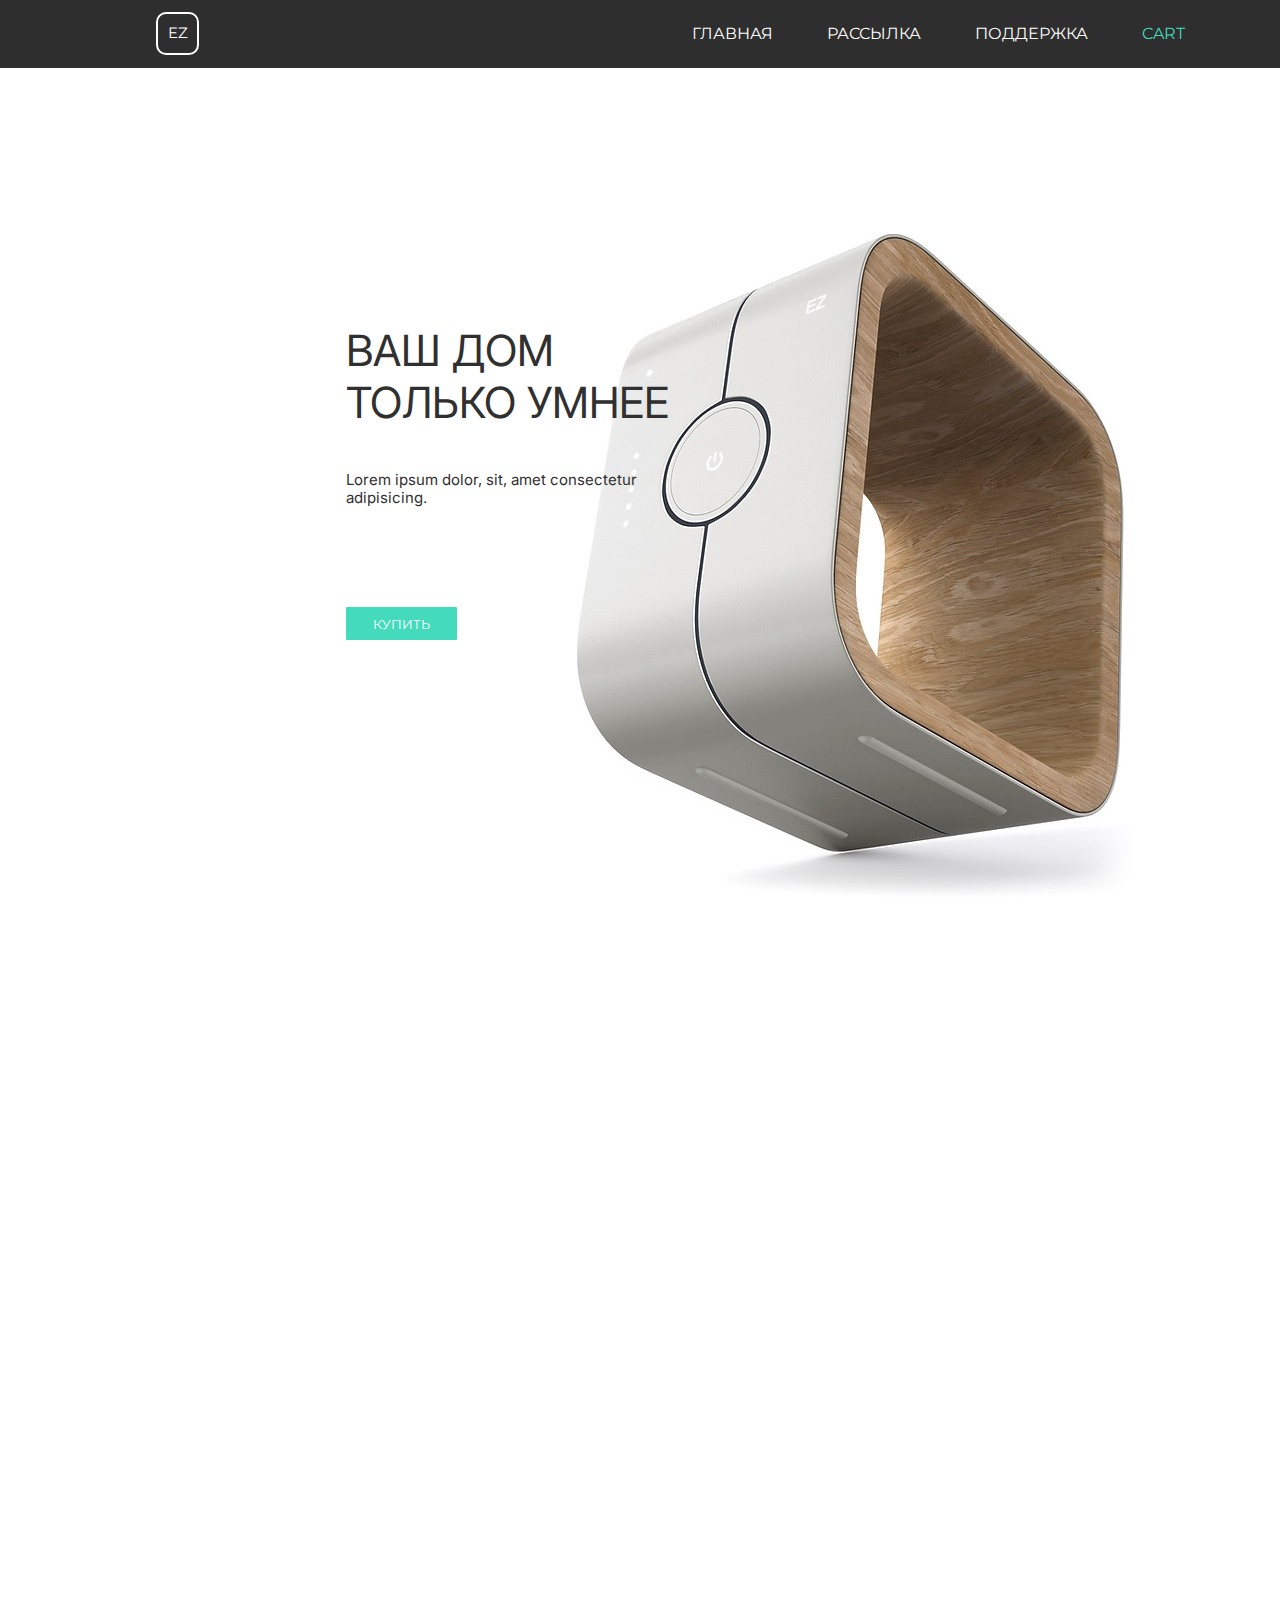
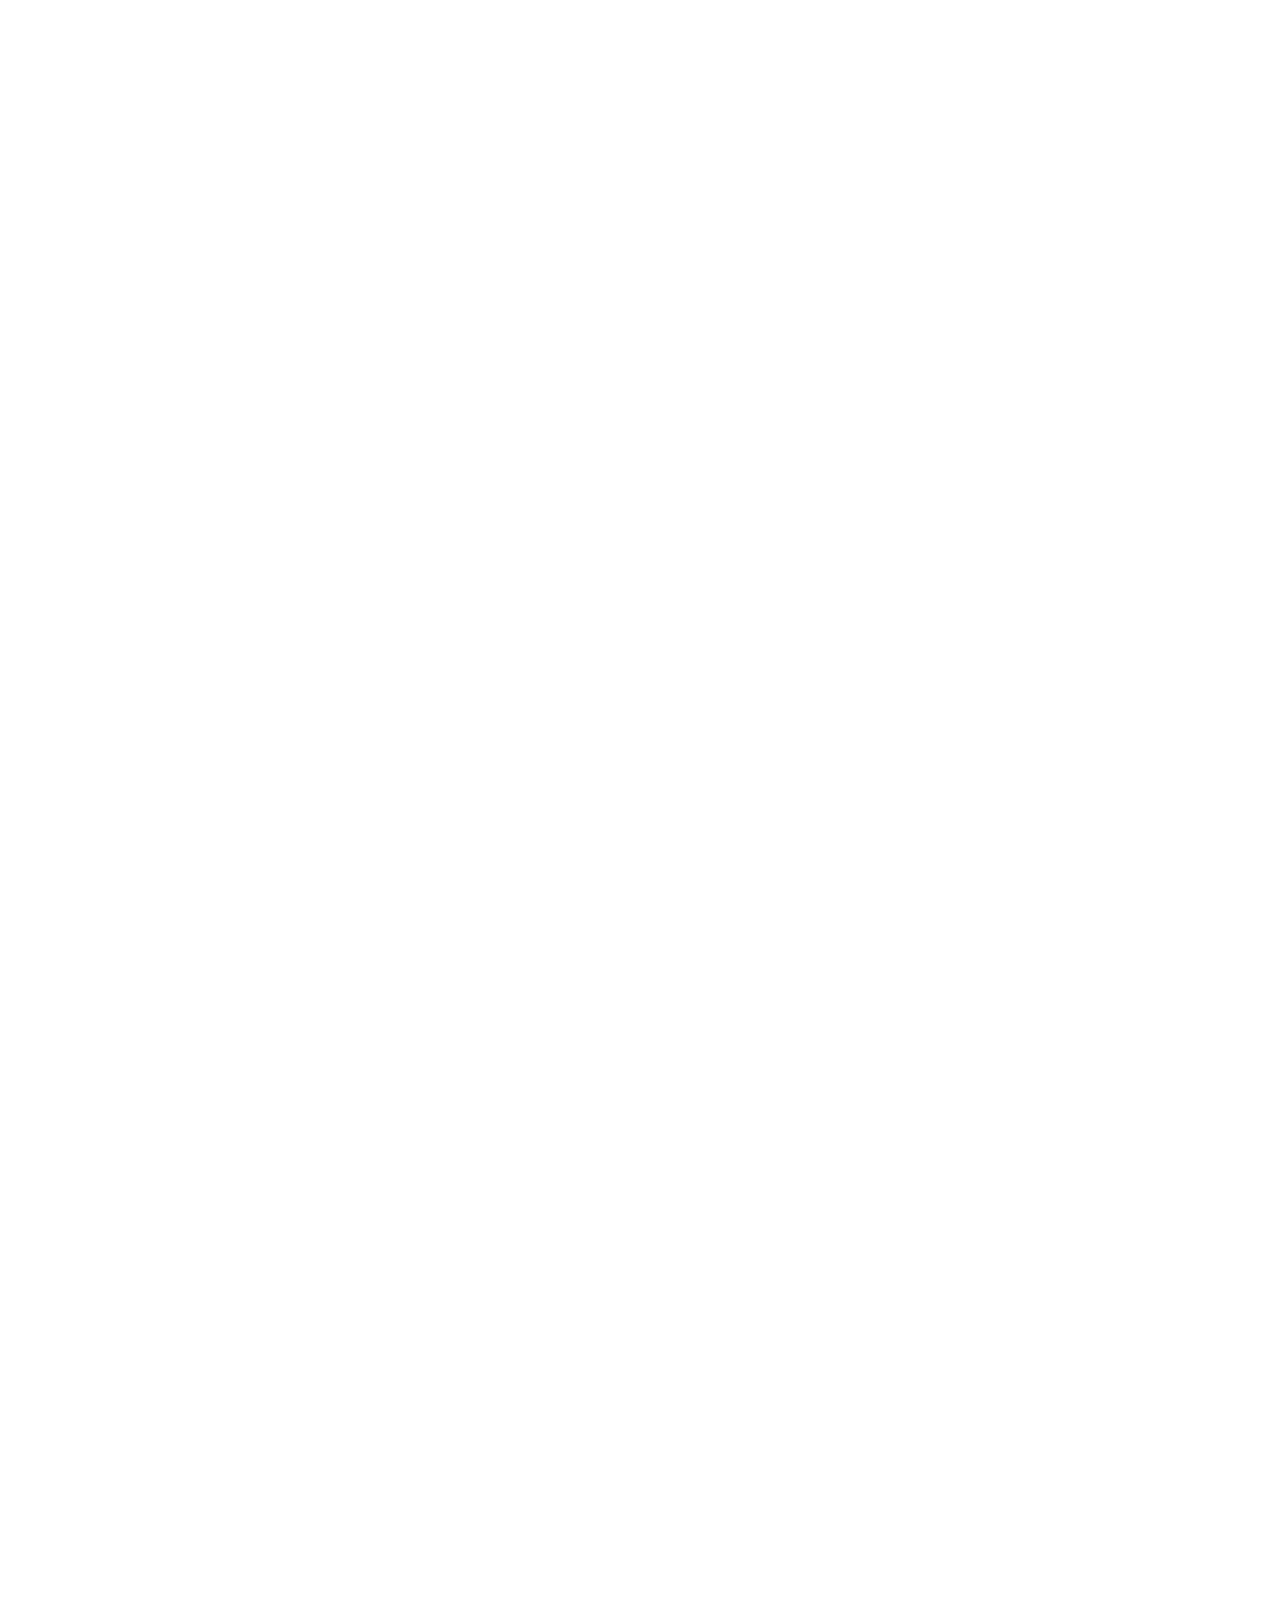
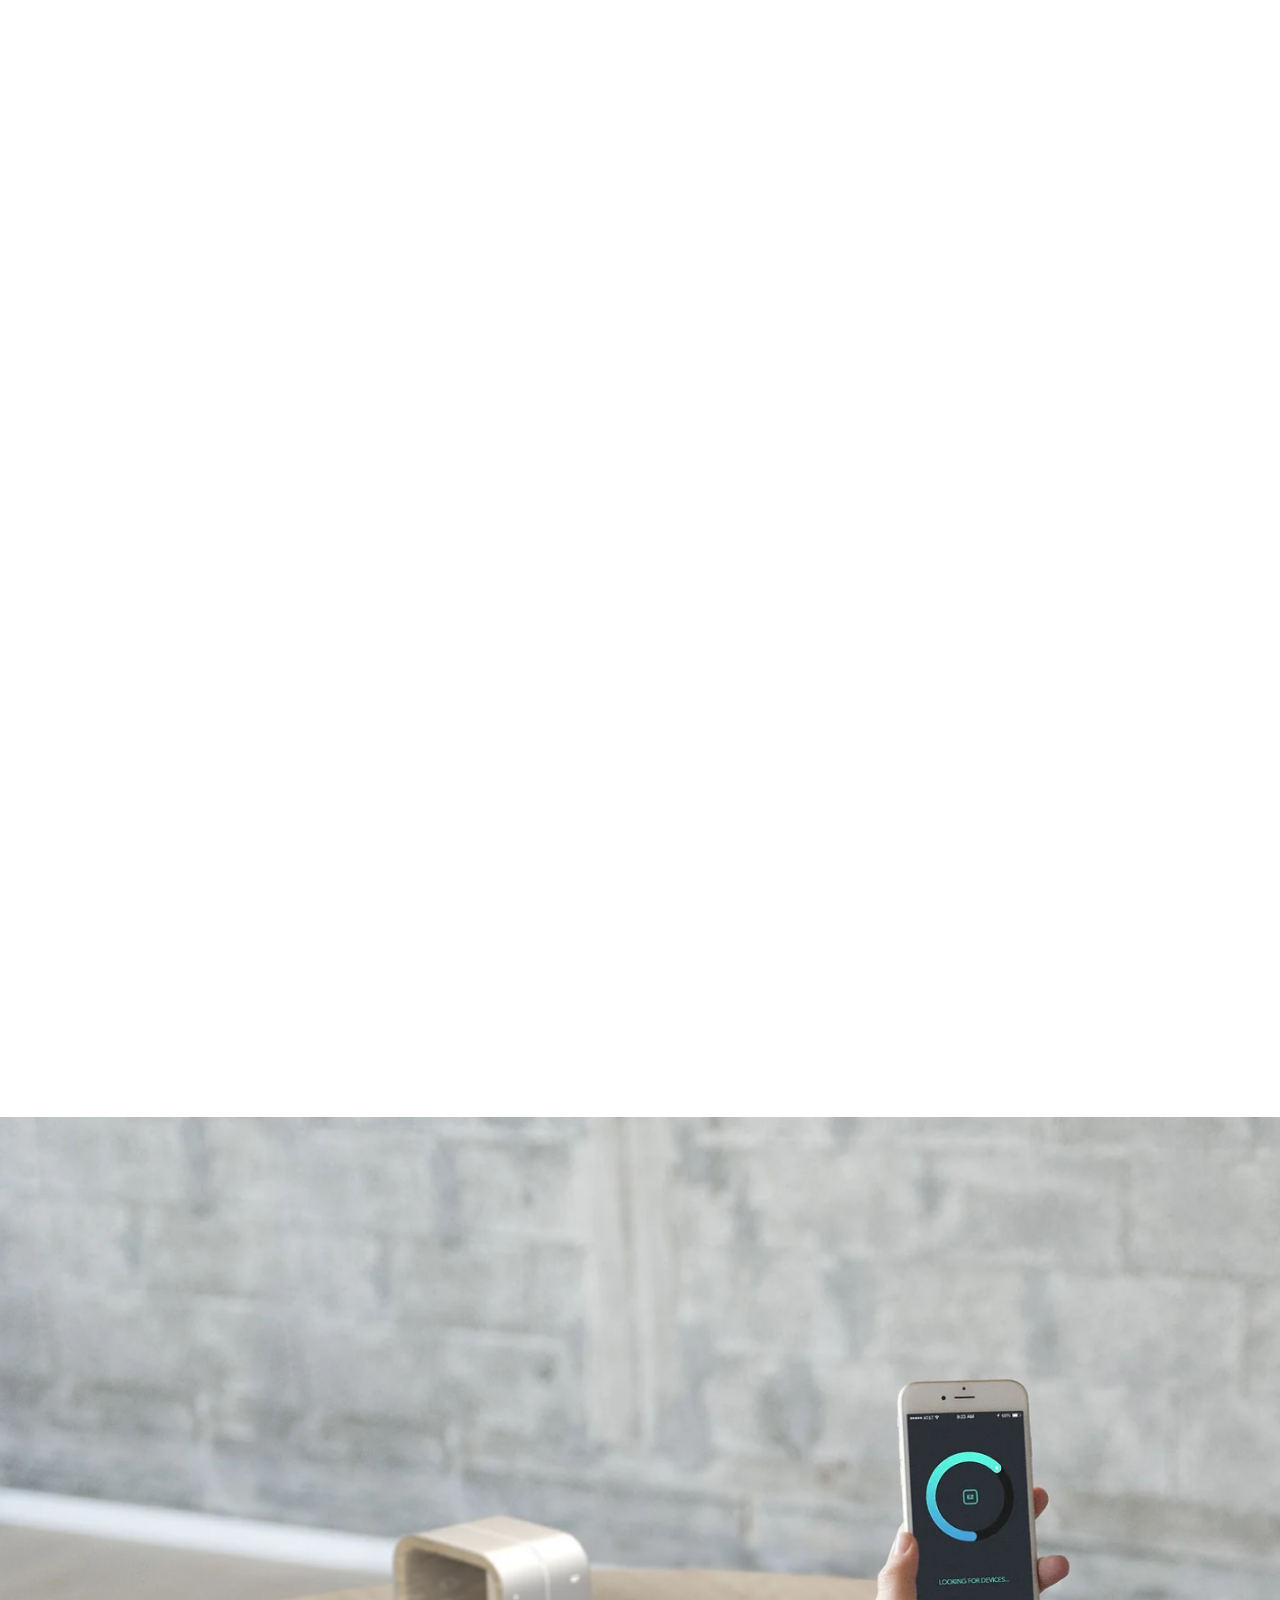
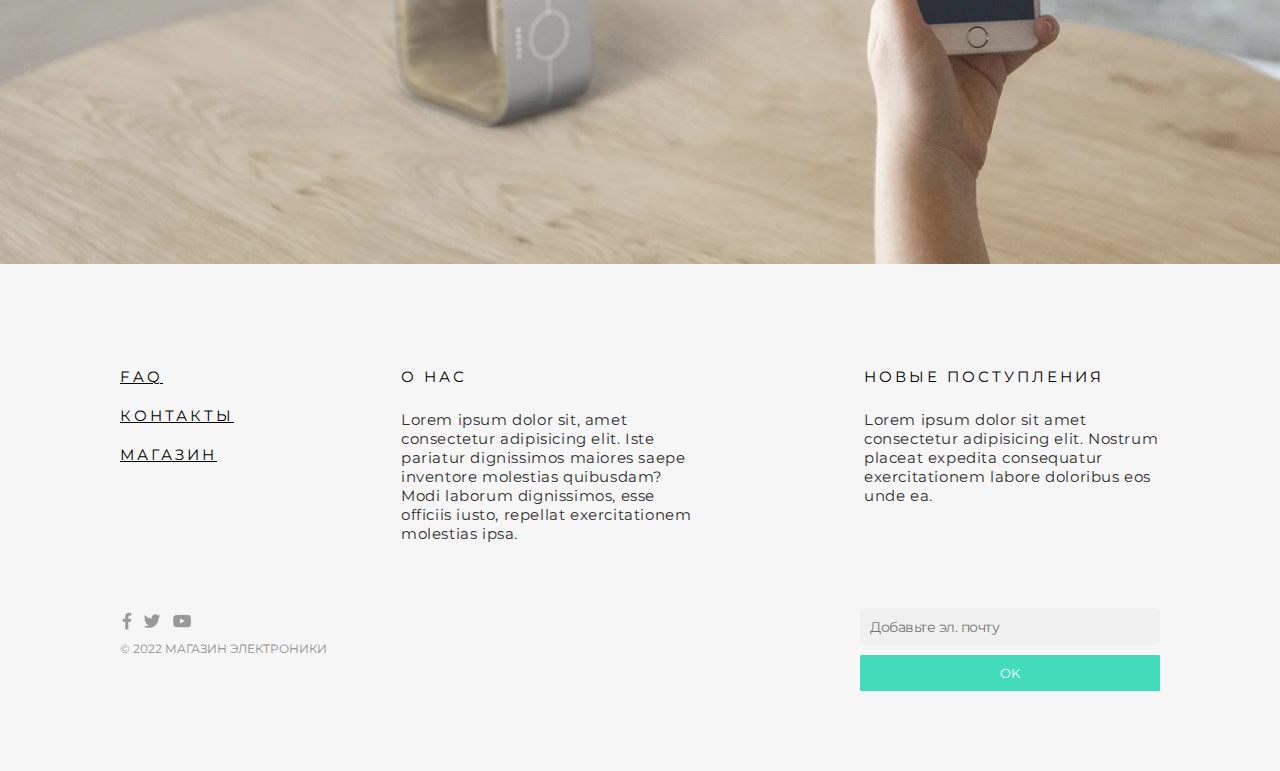
<file: index.html>
<!DOCTYPE html>
<html lang="en">
<head>
  <meta charset="UTF-8">
  <meta name="yandex-verification" content="ff71fbf313f9b272" />
  <meta charset="UTF-8">
  <title>Система умный дом</title>
  <link rel="stylesheet" href="sources/style.css">
  
  <!-- Yandex.Metrika counter -->
<script type="text/javascript" >
   (function(m,e,t,r,i,k,a){m[i]=m[i]||function(){(m[i].a=m[i].a||[]).push(arguments)};
   m[i].l=1*new Date();
   for (var j = 0; j < document.scripts.length; j++) {if (document.scripts[j].src === r) { return; }}
   k=e.createElement(t),a=e.getElementsByTagName(t)[0],k.async=1,k.src=r,a.parentNode.insertBefore(k,a)})
   (window, document, "script", "https://mc.yandex.ru/metrika/tag.js", "ym");

   ym(90797702, "init", {
        clickmap:true,
        trackLinks:true,
        accurateTrackBounce:true
   });
</script>
<noscript><div><img src="https://mc.yandex.ru/watch/90797702" style="position:absolute; left:-9999px;" alt="" /></div></noscript>
<!-- /Yandex.Metrika counter -->
  
</head>
<body>
<!--—————————————————————————————————————————————————————————————————————————-->
    <header>
        <div id="logo"><span id="logo_span">EZ</span></div>
        <nav>
            <a class="underline" href="#">ГЛАВНАЯ</a>
            <a class="underline" href="subscribe/index.html">РАССЫЛКА</a>
            <a class="underline" href="Resistor color code/index.html">ПОДДЕРЖКА</a>
            <a class="underline" href="cart/index.html" style="color:#44DBBD;">CART</a>
        </nav>
    </header>
<!--—————————————————————————————————————————————————————————————————————————-->
    <main>
        <article class="first">
                <img src="sources/img/img1.jpg" alt="EZ" style="position: absolute;width: 558px;height: 683px;left: 45%;top: 26%;">
                <div class="text_container">
                    <p class="text" style="width: 338px;height: 104px;">ВАШ ДОМ ТОЛЬКО УМНЕЕ</p>
                    <p class="text" style="font-size: 15px;width: 308px;height: 36px;line-height: 18px;margin-top:43px;">Lorem ipsum dolor, sit, amet consectetur adipisicing.</p>
                <button class="buy">КУПИТЬ</button>
                </div>
        </article>
<!--—————————————————————————————————————————————————————————————————————————-->
        <article class="how_work">
            <div class="how_work_container">
                <p class="text" style="width: 220px;height: 104px;margin-bottom:38px;">КАК ЭТО РАБОТАЕТ</p>
                <p class="text" style="font-size: 15px;width: 287px;height: 54px;line-height: 18px;">Lorem ipsum dolor sit amet temporibus consectetur, adipisicing elit officiis. Neque a, ipsa.</p>

                <ul id="how_work_ul">
                    <li>Lorem ipsum dolor sit amet.</li>
                    <li>Lorem ipsum dolor sit amet.</li>
                    <li>Lorem ipsum dolor sit amet.</li>
                </ul>
            </div>
        </article>
<!--—————————————————————————————————————————————————————————————————————————-->
        <article class="about">
            <div class="about_container">
                <div class="about_line1">
                    <div class="about_el1 about_el">
                        <img src="sources/img/icons/icon1.png" alt="" id="el_icons">
                        <p class="text4"style="font-size: 15px;">БЕЗ ПРОВОДОВ</p>
                        <p class="text4 el_text">Lorem ipsum dolor sit amet, consectetur adipisicing elit. Veritatis, consequatur.</p>
                    </div>
                    <div class="about_el2 about_el">
                        <img src="sources/img/icons/icon2.png" alt="" id="el_icons">
                        <p class="text4">ЭКОНОМИЯ ЭНЕРГИИ</p>
                        <p class="text4 el_text">Lorem ipsum dolor sit amet, consectetur adipisicing elit. Veritatis, consequatur.</p>
                    </div>
                    <div class="about_el3 about_el">
                        <img src="sources/img/icons/icon3.png" alt="" id="el_icons">
                        <p class="text4">ПРОСТОЕ УПРАВЛЕНИЕ</p>
                        <p class="text4 el_text">Lorem ipsum dolor sit amet, consectetur adipisicing elit. Veritatis, consequatur.</p>
                    </div>
                </div>
                <div class="about_line2">
                    <div class="about_el4 about_el">
                        <img src="sources/img/icons/icon4.png" alt="" id="el_icons">
                        <p class="text4">ЛЕГКАЯ УСТАНОВКА</p>
                        <p class="text4 el_text">Lorem ipsum dolor sit amet, consectetur adipisicing elit. Veritatis, consequatur.</p>
                    </div>
                    <div class="about_el5 about_el">
                        <img src="sources/img/icons/icon5.png" alt="" id="el_icons">
                        <p class="text4">ОТЛИЧНЫЙ ДИЗАЙН</p>
                        <p class="text4 el_text">Lorem ipsum dolor sit amet, consectetur adipisicing elit. Veritatis, consequatur.</p>
                    </div>
                    <div class="about_el6 about_el">
                        <img src="sources/img/icons/icon6.png" alt="" id="el_icons">
                        <p class="text4">ВЫСОКАЯ СОВМЕСТИМОСТЬ</p>
                        <p class="text4 el_text">Lorem ipsum dolor sit amet, consectetur adipisicing elit. Veritatis, consequatur.</p>
                    </div>
                </div>
            </div>
        </article>

        <article class="img"><span class = "_img">ПРИЯТНЫЕ ИЗГИБЫ</span></article>
<!--—————————————————————————————————————————————————————————————————————————-->
        <article class="design">
            
            <span class="text" id="main_text"style="font-size: 43px;">МИНИМАЛИСТИЧНЫЙ И УМНЫЙ ДИЗАЙН</span>
            <img id="design__img" src="sources/img/img4.png">
            <div class="column">    
                <span class="text2" id="design_text1">Индикатор экономии энергии </span>
                <div class="line1"></div>
                <span class="text2" id="design_text2">Индикаторы подключенных устройств</span>
                <div class="line2"></div>
                <span class="text2" id="design_text3">Гладкая поверхность из алюминия</span>
                <div class="line3"></div>
                <span class="text2" id="design_text4">Цвет внутренней поверхности на ваш выбор</span>
                <div class="line4"></div>
            <img src="sources/img/img5.png" alt="colors" id="colors">
            </div>
        </article>
<!--—————————————————————————————————————————————————————————————————————————-->
        <article class="last">
            <div class="last_container">
                <p class="text" style="font-size: 43px;line-height: normal;">ЖИТЬ ХОРОШО</p>
                <span class="text" style="font-size: 13px;font-weight: 300;line-height: normal;margin-top:28px;">Lorem ipsum dolor sit amet, consectetur adipisicing <br> elit. Veritatis, consequatur.</span>
                <a href="#"><div class="buy" style="margin-top:50px;"><span class="buy_">КУПИТЬ</span></div></a>
            </div>
        </article>
    </main>
<!--—————————————————————————————————————————————————————————————————————————-->
    <footer>
        <div class="footer_line1">
            <div class="links">
                <a href="#" class="text3 letter_space">FAQ</a>
                <a href="#" class="text3 letter_space" style="margin-top:20px;margin-bottom:20px;">КОНТАКТЫ</a>
                <a href="#" class="text3 letter_space">МАГАЗИН</a>
            </div>
            <div class="about_us">
                <p class="text3 letter_space">О НАС</p>
                <span class="text3" style="color:#2F2E2E;">Lorem ipsum dolor sit, amet consectetur adipisicing elit. Iste pariatur dignissimos maiores saepe inventore molestias quibusdam? Modi laborum dignissimos, esse officiis iusto, repellat exercitationem molestias ipsa.</span>
            </div>
            <div class="new">
                <p class="text3 letter_space">НОВЫЕ ПОСТУПЛЕНИЯ</p>
                <span class="text3" style="color:#2F2E2E;">Lorem ipsum dolor sit amet consectetur adipisicing elit. Nostrum placeat expedita consequatur exercitationem labore doloribus eos unde ea.</span>
            </div>
        </div>

        <div class="footer_line2">
            <div class="year">
                <div class="icon_links">
                    <a href="#"><img src="sources/img/icons/icon7.png" alt=""></a>
                    <a href="#"><img src="sources/img/icons/icon8.png" alt=""></a>
                    <a href="#"><img src="sources/img/icons/icon9.png" alt="" style="margin-bottom:5px;"></a>
                </div>
                <div class="date">
                    <span class="text3" style="color:#8E8E8E;font-size: 12px;">© 2022 МАГАЗИН ЭЛЕКТРОНИКИ<span class=""></span></span>
                </div>
            </div>
            <div class="form">
                <input type="text" placeholder="Добавьте эл. почту">
                <button>OK</button>
            </div>
        </div>
    </footer>
</body>
</html>
</file>
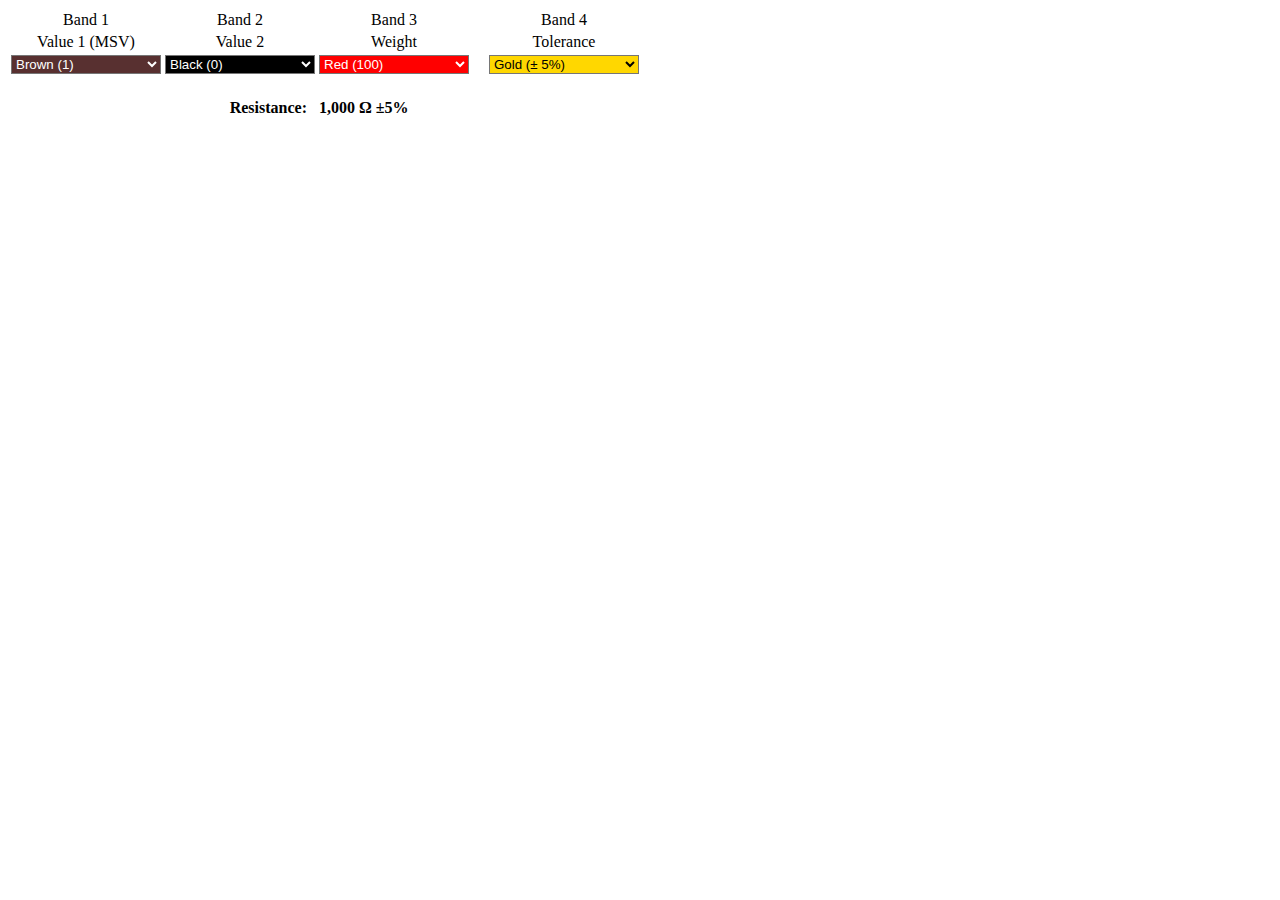
<file: Resistor color code/index.html>
<!DOCTYPE html>
<html lang="en">
<head>
	<meta charset="UTF-8">
	<title>Resistor color code</title>
</head>
<body>
	<table>
		<tr align="center"><td>Band 1</td><td>Band 2</td><td>Band 3</td><td></td><td>Band 4</td></tr>
		<tr align="center"><td>Value 1 (MSV)</td><td>Value 2</td><td>Weight</td><td></td><td>Tolerance</td></tr>
		<tr>
		<form name="colorSelect" method="" action="">
		<td><select name="band1" value="1" onChange="calcResistance(this)" style="width: 150px; color: white; background: #583030;">
		<option value="0" style="color: white; background: black;">Black (0)</option>
		<option value="1" style="color: white; background: #583030;" selected>Brown (1)</option>
		<option value="2" style="color: white; background: red;">Red (2)</option>
		<option value="3" style="color: black; background: orange;">Orange (3)</option>
		<option value="4" style="color: black; background: yellow;">Yellow (4)</option>
		<option value="5" style="color: white; background: green;">Green (5)</option>
		<option value="6" style="color: white; background: blue;">Blue (6)</option>
		<option value="7" style="color: white; background: purple;">Violet (7)</option>
		<option value="8" style="color: white; background: gray;">Gray (8)</option>
		<option value="9" style="color: black; background: white;">White (9)</option>
	</select></td>
	<td><select name="band2" value="0" onChange="calcResistance(this)" style="width: 150px; color: white; background: black;">
		<option value="0" style="color: white; background: black;" selected>Black (0)</option>
		<option value="1" style="color: white; background: #583030;">Brown (1)</option>
		<option value="2" style="color: white; background: red;">Red (2)</option>
		<option value="3" style="color: black; background: orange;">Orange (3)</option>
		<option value="4" style="color: black; background: yellow;">Yellow (4)</option>
		<option value="5" style="color: white; background: green;">Green (5)</option>
		<option value="6" style="color: white; background: blue;">Blue (6)</option>
		<option value="7" style="color: white; background: purple;">Violet (7)</option>
		<option value="8" style="color: white; background: gray;">Gray (8)</option>
		<option value="9" style="color: black; background: white;">White (9)</option>
	</select></td>
	<td><select name="band3" value="2" onChange="calcResistance(this)" style="width: 150px; color: white; background: red;">
		<option value="0" style="color: white; background: black;" selected>Black (1)</option>
		<option value="1" style="color: white; background: #583030;">Brown (10)</option>
		<option value="2" style="color: white; background: red;" selected>Red (100)</option>
		<option value="3" style="color: black; background: orange;">Orange (1k)</option>
		<option value="4" style="color: black; background: yellow;">Yellow (10k)</option>
		<option value="5" style="color: white; background: green;">Green (100k)</option>
		<option value="6" style="color: white; background: blue;">Blue (1M)</option>
		<option value="7" style="color: white; background: purple;">Violet (10M)</option>
		<option value="8" style="color: white; background: gray;">Gray (100M)</option>
		<option value="9" style="color: black; background: white;">White (1G)</option>
	</select></td>
	<td>&nbsp;&nbsp;&nbsp;</td>
	<td><select name="band4" value="0" onChange="calcResistance(this)" style="width: 150px; color: black; background: gold; size:5;">
	<option value="10" style="color: black; background: gold;">Gold (&plusmn; 5%)</option>
	<option value="11" style="color: black; background: silver;">Silver (&plusmn; 10%)</option>
	</select></td></tr>
	<tr><font size="24"><center><td colspan="2" align="right"><h4>Resistance:&nbsp;&nbsp;</h4></td><td colspan="3" align="left"><h4><text id="resistorValue">1,000 &ohm; &plusmn;5%</text></h4></td></center></font></tr>
	</form>
	</table>


	<script type="text/javascript">
		function calcResistance(input) {
    msv = document.colorSelect.band1.value;
    lsv = document.colorSelect.band2.value;
    mult = document.colorSelect.band3.value;
    tol = document.colorSelect.band4.value;
    var bgColors = new Array("black", "#583030", "red", "orange", "yellow", "green", "blue", "purple", "gray", "white", "gold", "silver");
    var fgColors = new Array("white", "white", "white", "black", "black", "white", "white", "white", "black", "black", "black", "black");
    resistText = msv + lsv; // Appends two strings
    for (var i=0; i<mult; i++) {
        resistText += "0";  // Append some 0's
    }
    resistText = addCommas(resistText); // Insert commas
    resistText += " \u2126 \u00B1"; // Add ohm, space, plus/minus sign
    if (tol == "10")
        resistText += "5%";
    else if (tol == "11")
        resistText += "10%";
    
    // Set pull-down menu bg and fg colors:
    document.colorSelect.band1.style.background = bgColors[parseInt(msv)];
    document.colorSelect.band1.style.color = fgColors[parseInt(msv)];
    document.colorSelect.band2.style.background = bgColors[parseInt(lsv)];
    document.colorSelect.band2.style.color = fgColors[parseInt(lsv)];
    document.colorSelect.band3.style.background = bgColors[parseInt(mult)];
    document.colorSelect.band3.style.color = fgColors[parseInt(mult)];
    document.colorSelect.band4.style.background = bgColors[parseInt(tol)];
    document.colorSelect.band4.style.color = fgColors[parseInt(tol)];
    
    // Update the text box
    document.getElementById("resistorValue").innerHTML=resistText;
}

function addCommas(x) {
// This handy function found here:
// http://stackoverflow.com/questions/2901102/how-to-print-a-number-with-commas-as-thousands-separators-in-javascript
    return x.replace(/\B(?=(\d{3})+(?!\d))/g, ",");
}
	</script>
</body>
</html>
</file>
<file: sources/style.css>
@import url('https://fonts.googleapis.com/css2?family=Montserrat:ital,wght@0,100;0,200;0,300;0,400;0,500;0,600;0,700;1,100;1,200;1,300&display=swap');
@import url('https://fonts.googleapis.com/css2?family=Inter:wght@100;200;300;400;500;600;700;800;900&display=swap');
*{
   font-family: 'Montserrat', sans-serif;
   margin:0;
   padding:0;
}
a{
   transition: color .5s;
   text-decoration: none;
   color: #fff;
}
a:hover {
   color:#c3bdb5;
   transition: color .3s linear;
}


.underline::after{
   content:' ';
   width: 0%;
   height: 1px;
   background-color: white;
   position: absolute;
   left: 0px;
   bottom: 0px;
   transition: width .2s ease-out;
}

.underline:hover::after{
   width: 100%;  
}

.underline{
   position: relative;
}
#logo_span{
   font-style: normal;
   font-weight: 400;
   font-size: 15px;
   line-height: 18px;
}

#logo{
   padding: 9px;
   width: 43px;
   height: 43px;
   background-color: #2F2E2E;
   border: 2px solid #fff;
   border-radius:10px;
   color: #fff;
   text-align: center;
   box-sizing: border-box;
}
nav a{
   margin-right: 50px;
}
nav{
   height: 20px;
   width: 545px;
}
header{
   z-index: 10;
   position: fixed;
   padding: 14px 43px 14px 156px;
   box-sizing: border-box;
   display: flex; 
   width: 100%;
   height: 7.5%;
   justify-content: space-between;
   background: #2F2E2E;
   align-items: center;
}
.first,.how_work{
   width: 100%;
   height: 100vh;
}
.text{
font-family: 'Inter';
font-style: normal;
font-weight: 400;
font-size: 43px;
line-height: 52px;
color: #303030;
}
.buy{
   background-color: #44DBBD;
   width: 111px;
   height: 33px;
   margin-top: 100px;
   display: flex;
   justify-content: center;
   align-items: center;
}
.buy:hover{
   background-color: #fff !important;
}
.buy_:hover{
   transition: color .2s;
   color: #333;
}
.buy_{
   font-family: 'Inter';
   font-style: normal;
   font-weight: 400;
   font-size: 13px;
   line-height: 16px;
   color: #fff;

}
.desing_container{

}
.design{
   display: flex;
   align-items: center;
}
.text_container{
   position: absolute;
   top: 36%;
   left: 27%;
}
.how_work{
   background-image: url(img/img2.png);
   background-attachment: fixed;
   background-size:cover;
   background-repeat: no-repeat;
}
.how_work_container{
   position: absolute;
   top: 123%;
   left: 65%;
}
#how_work_ul li{
   margin-bottom:38px;
   font-family: 'Inter';
   font-style: normal;
   font-weight: 200;
   font-size: 17px;
   line-height: 15px;
   letter-spacing: 0.03em;
}
#how_work_ul{
   margin-top: 35px;
}
.about{
   height: 750px;
   width: 100%;
}
.img{
   box-sizing: border-box;
   width: 100%;
   height: 867px;
   padding-top: 20%;
   background-image: url(img/img3.png);
   background-attachment: fixed;
   background-size:cover;
   background-repeat: no-repeat;
}
.buy:hover ._buy{
   color:#000;
}
.img span{
   margin-left: 37%;
   color: #fff;
   font-family: 'Inter';
   font-style: normal;
   font-weight: 400;
   font-size: 42px;
   line-height: 51px;
}
.design{
   height: 100vh;
   width: 100%;
}
#main_text{
   position: absolute;
   width: 500px;
   height: 104px;
   left: 25%;
   top: 391%;
   font-size: 43px;
   line-height: 52px;
}
#design__img{
   position: absolute;
   left: 47%;
   top: 397%;
}
.text2{
   font-family: 'Inter';
   font-style: normal;
   font-weight: 300;
   font-size: 15px;
   line-height: 18px;
   letter-spacing: 0.09em;
   color: #2F2E2E;
}
#design_text1{
   position: absolute;
   width: 185px;
   height: 36px;
   left: 25%;
   top: 412%;
}
#design_text2{
   position: absolute;
   width: 172px;
   height: 54px;
   left: 25%;
   top: 421%;
}
#design_text3{
   position: absolute;
   width: 179px;
   height: 54px;
   left: 25%;
   top: 433%;
}
#design_text4{
   position: absolute;
   width: 179px;
   height: 54px;
   left: 25%;
   top: 444%;
}
.line1{
   position: absolute;
   width: 305px;
   height: 0px;
   left: 35%;
   top: 414%;
   border-bottom: 1px solid #8E8E8E;
}
.line2{
   position: absolute;
   width: 305px;
   height: 0px;
   left: 35%;
   top: 424%;
   border-bottom: 1px solid #8E8E8E;
}
.line3{
   position: absolute;
   width: 305px;
   height: 0px;
   left: 35%;
   top: 436%;
   border-bottom: 1px solid #8E8E8E;
}
.line4{
   position: absolute;
   width: 305px;
   height: 0px;
   left: 35%;
   top: 448%;
   border-bottom: 1px solid #8E8E8E;
}
#colors{
   position: absolute;
   width: 107px;
   height: 10px;
   left: 25%;
   top: 454%;
}
.last{
   width: 100%;
   height: 83vh;
   background-image: url(img/img6.png);
   background-size:cover;
   background-repeat: no-repeat;
   position: relative;
}
.last_container{
   position: absolute;
   top: 22%;
   left: 19%;
   width: 410px;
   height: 190px;
}
.text3{
   letter-spacing: 22%;
   color: #000;
   font-size: 15px;
}
.letter_space{
   letter-spacing: 3px;
}
.links a{
   text-decoration: underline;
}
input{
   border: 0px solid #fff;
   background-color: #f0f0f0;
   width: 300px;
   height: 37px;
   font-size: 14px;
   border-radius: 5px;
   padding-left: 10px;
   box-sizing: border-box;
   letter-spacing: -0.5px;
   margin-bottom: 10px;
}
input:focus{
   outline: 1px solid #44DBBD;
}
button{
   width: 300px;
   height: 36px;
   background-color: #44DBBD;
   border: 0px;
   border-radius: 1px;
   color: #fff;
   font-size: 13px;
   outline: none;
}
button:hover, .buy:hover{
   transition: color .2s linear,background-color .2s linear,outline .2s linear;
   background-color: #F6F6F6;
   outline: 2px solid #44DBBD;
   color: #000;
}
footer{
   background-color: #F6F6F6;
   display: flex;
   flex-direction:column;
   box-sizing: border-box;
   align-items: center;
   padding-top: 103px;
   height: 507px;
}
.footer_line1{
   margin-bottom: 65px;
}
.footer_line1,.footer_line2{
   width: 1040px;
   display: flex;
   justify-content: space-between;
}
.form{
   display: flex;
   flex-direction: column;
}
.links{
   display: flex;
   flex-direction: column;
}
.about_us p,.new p{
   margin-bottom: 24px;
}
.about_us span,.new span{
   display: inline-block;
   width: 296px;
   height: 127px;
   letter-spacing: .6px;
}
#el_icons{
   width: 65px;
   height: 65px;
}
.about_container{
   display: flex;
   flex-direction: column;
}
.el_text{
   width: 202px;
   height: 49px;
   margin-top: 18px;

   font-family: 'Inter';
   font-style: normal;
   font-weight: 200;
   font-size: 13px;
   line-height: 16px;
   text-align: center;
   letter-spacing: 1px;
}
.about_el img{
   margin-bottom: 18px;
}
.about_el{
   width: 202px;
   height: 173px;
   display: flex;
   flex-direction: column;
   align-items: center;
   text-align: center;
}

.about_line1{
   margin-top: 120px;
   margin-bottom: 120px;
}
.about_line1,.about_line2{
   display: flex;
   justify-content: space-around;
}
.how_work_container p{ opacity:0; }

.how_work:hover .how_work_container p{animation: opacity1 .8s 1 forwards;}
.how_work:hover .how_work_container {animation: opacity1 .8s 1 forwards;}
.how_work_container{opacity: 0;}
@keyframes opacity1{
   0%{
      opacity:0;
   }
   100%{
      opacity:1;
   }
}
.about:hover .about_el1{
   animation: opacity1 1s 1 forwards;
}
.about:hover .about_el2{
   animation: opacity1 1s .2s 1 forwards;
}
.about:hover .about_el3{
   animation: opacity1 1s .4s 1 forwards;
}
.about:hover .about_el4{
   animation: opacity1 1s .6s 1 forwards;
}
.about:hover .about_el5{
   animation: opacity1 1s .8s 1 forwards;
}
.about:hover .about_el6{
   animation: opacity1 1s 1s 1 forwards;
}
.about_el{
   opacity: 0;
}
.img span {opacity: 0;}
.img:hover ._img {animation: opacity1 1s 1 forwards;}

.design>*{opacity: 0;}
.design:hover #main_text{animation: opacity1 1s 1 forwards;}
.design:hover #design__img{animation: opacity1 1s .1s 1 forwards;}
.design:hover .column{animation: opacity1 1s 1 forwards;}

.last>*{opacity: 0;}
.last:hover .last_container{animation: opacity1 1s 1 forwards;}
</file>
